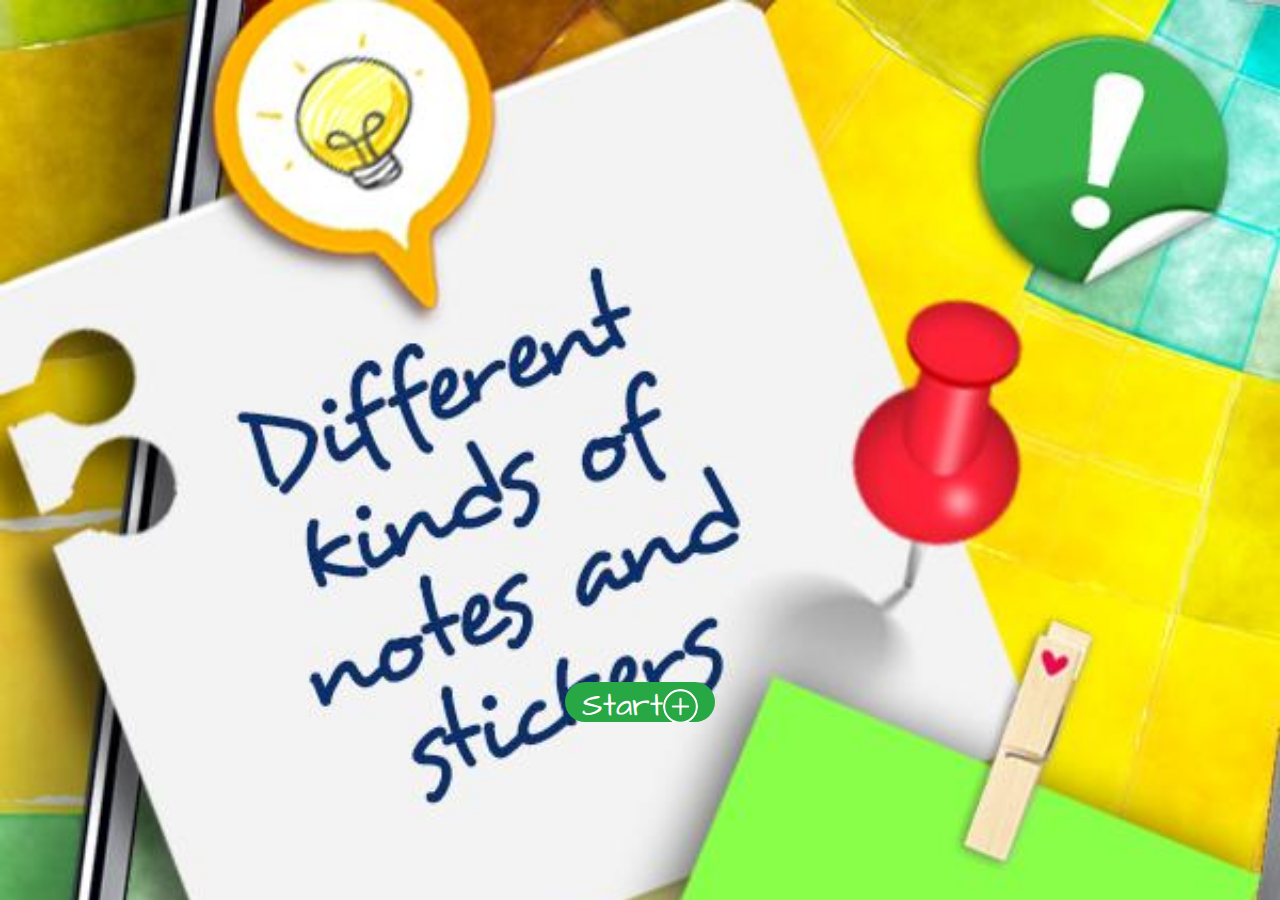
<file: index.html>
<html>
<head>
<title></title>
<meta charset="UFT-8">
<meta name="viewport" content="width=device-width,intial-scale=1.0">

<link rel="stylesheet" href="https://cdn.jsdelivr.net/npm/bootstrap@4.6.0/dist/css/bootstrap.min.css">
<link rel="stylesheet" href="https://fonts.googleapis.com/css?family=Architects+Daughter">
</head>
<style>
*{
    list-style: none;
    text-decoration:none;
    margin:0;
    padding:0;
    box-sizing: border-box;


}

.container4{

    position:absolute;
    top: 50%;
    left: 50%;
    transform: translate(-50%,580%);
}
.toggle_button{

width: 150px;
height: 40px;
background:#28a745;
border-radius: 100px;
overflow: hidden;
transition: all 0.2s ease;
 position: center;
}

.toggle_button ul li a{

    display: flex;
    align-items: center;
    padding: 0 35px;
}


.toggle_button ul li a.share_btn{

    justify-content: center;
}
.toggle_button ul li a{

text-decoration: none;
}

.toggle_button ul li a.share_btn #check
{
width: 35px;
height: 35px;
    background:#28a745;
    display: inline-block;
border-radius: 50%;
}

#check{

    color:white;
}

.text{

    color:white;
}



.back{

background-image:url(screen-6.jpg);
background-size:cover;
 background-position:full;
height: 100vh;

}


</style>
   

<body class="back">
<div class="container4">
<div class="toggle_button">
    <ul> 
        <li><font face="Architects Daughter" size="6%"><a href="notes.html" class="share_btn">
            <span class="text">Start</span>
            <span class="icon"><svg id="check" xmlns="http://www.w3.org/2000/svg" width="16" height="16" fill="currentColor" class="bi bi-plus-circle" viewBox="0 0 16 16">
                <path d="M8 15A7 7 0 1 1 8 1a7 7 0 0 1 0 14zm0 1A8 8 0 1 0 8 0a8 8 0 0 0 0 16z"/>
                <path d="M8 4a.5.5 0 0 1 .5.5v3h3a.5.5 0 0 1 0 1h-3v3a.5.5 0 0 1-1 0v-3h-3a.5.5 0 0 1 0-1h3v-3A.5.5 0 0 1 8 4z"/>
              </svg></span>
        </a></font> </li>
        </ul>
    </div>
    </div>



</body>
</html>
</file>
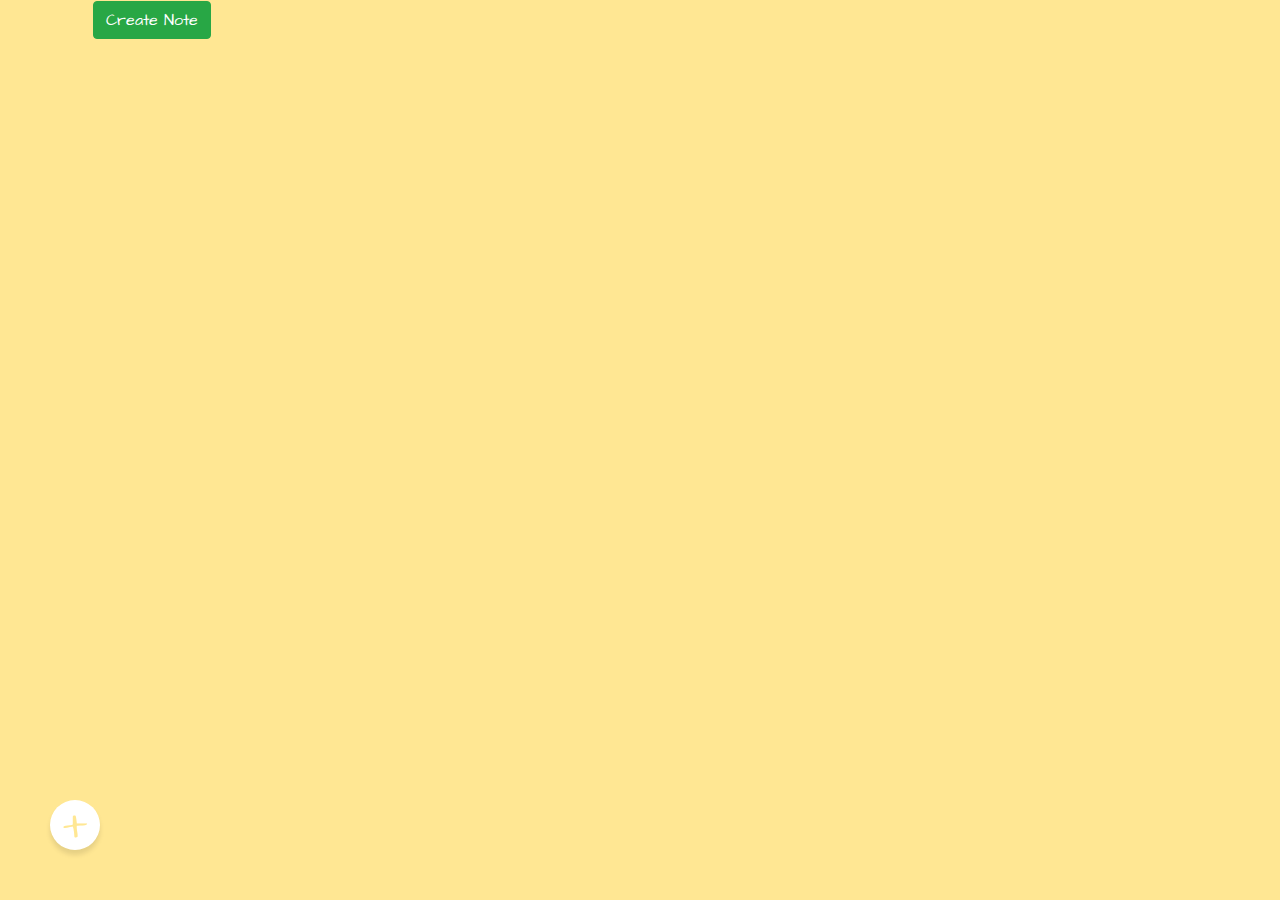
<file: notes.html>
<!DOCTYPE html>
<html lang="en">
<head>
<meta charset="UFT-8">
<meta name="viewport" content="width=device-width,intial-scale=1.0">
<link rel="stylesheet" href="https://cdn.jsdelivr.net/npm/bootstrap@4.6.0/dist/css/bootstrap.min.css">
<link rel="stylesheet" href="style.css">
<link rel="stylesheet" href="https://fonts.googleapis.com/css?family=Architects+Daughter">


<title>Notes</title>

</head>

<body>
<div class="main-container">



        <div class="container1">
            <button class="btn btn-success" onclick="typeNote()"> Create Note</button>    
        </div>
            <div class="container2">
                
            </div>
                <div class="container3">

                    <form>
                        <textarea id="note-text" placeholder="Stick your note......." maxlength="2000"></textarea>
                        
                        <svg id="check-icon" xmlns="http://www.w3.org/2000/svg" width="16" height="16" fill="currentColor" class="bi bi-check-circle" viewBox="0 0 16 16">
                            <path d="M8 15A7 7 0 1 1 8 1a7 7 0 0 1 0 14zm0 1A8 8 0 1 0 8 0a8 8 0 0 0 0 16z"/>
                            <path d="M10.97 4.97a.235.235 0 0 0-.02.022L7.477 9.417 5.384 7.323a.75.75 0 0 0-1.06 1.06L6.97 11.03a.75.75 0 0 0 1.079-.02l3.992-4.99a.75.75 0 0 0-1.071-1.05z"/>
                        </svg>
                    
                        <svg  id="x-icon" xmlns="http://www.w3.org/2000/svg" width="16" height="16" fill="currentColor" class="bi bi-x-circle" viewBox="0 0 16 16">
                            <path d="M8 15A7 7 0 1 1 8 1a7 7 0 0 1 0 14zm0 1A8 8 0 1 0 8 0a8 8 0 0 0 0 16z"/>
                            <path d="M4.646 4.646a.5.5 0 0 1 .708 0L8 7.293l2.646-2.647a.5.5 0 0 1 .708.708L8.707 8l2.647 2.646a.5.5 0 0 1-.708.708L8 8.707l-2.646 2.647a.5.5 0 0 1-.708-.708L7.293 8 4.646 5.354a.5.5 0 0 1 0-.708z"/>
                          </svg>
                        
                    
                        </form>
                        

                    </div>




</div>

<div class="action" onclick="actionToggle()">
<span>+</span>
<ul>
<li>controls</li>
<li>Double click the sticky Sheet to delete it</li>
<li>Maximum legth 2000</li>
</ul>   
</div>    


<script src="input.js"></script>
<script>function actionToggle(){
    var action = document.querySelector('.action');
    action.classList.toggle('active');

}
</script>
</body>

</html>
</file>
<file: style.css>
*{
    padding:0;
    margin:0;
}


    
body
{
background: #ffe793;
font-family:"Architects Daughter";
font-size: 24px;
}


.main-container{
    width: 95%;
    margin: auto;

}

.container1 {
    margin-left: 5%;
}

.container2{
    display: flex;
    justify-content: flex-start;
    flex-wrap: wrap;
    margin-top: 20px;
    margin-left: 5%;
}

.container3
{
     display:none; 
    position: absolute;
    top: 26%;
    left:40%;
}


textarea{
    box-shadow: 10px 10px 24px 0px rgba(0,0,0,0.75);
    outline: none;
    border: none;
    width:275px;
    height: 275px;
    padding: 40px 25px 25px 25px ;

}


svg
{
color: gray;

}

#check-icon
{
position: absolute;
right: 17%;
top: 4%;
}

#x-icon
{
    position: absolute;
right: 5%;
top: 4%;
}

.action{

position:fixed;
bottom: 50px;
left: 50px;
width:50px;
height: 50px;
background: #fff;
border-radius: 50%;
cursor: pointer;
box-shadow: 0 5px 5px rgba(0,0,0,0.1);


}

.action span
{
position: relative;
width: 100%;
height:100%;
display: flex;
justify-content: center;
align-items: center;
align-items: center;
color:#ffe793 ;
font-size: 2em;
transition: 0.3s ease-in-out;
}

.action.active span
{
transform: rotate(135deg);

}
.action ul{

    position: absolute;
    bottom: 55px;
    background: #fff;
    min-width: 250px;
    padding: 20px;
    border-radius:20px;
    opacity: 0;
    visibility: hidden;
    transition: 0.2s;
    }
    
    .action.active ul
    {
    bottom: 65px;
        opacity: 1;
        visibility: visible;
        transition: 0.3s;
    
}
.action.active ul li
{
    list-style: none;
    display: flex;
    justify-content: flex-start;
    align-items: center;
    padding: 10px 0;
    transition: 0.3s;

}   

.action ul li:hover
{
font-weight: 600;
}

.action ul li:not(last-child)
{

    border-bottom: 1px solid rgba(0,0,0,0.1);
}

.action ul li {
    margin-right: 10px;
    opacity: 0.5;
    transform: scale(0.8);
    list-style: none
}
.action ul li:hover {
    opacity: 0.8;

}
</file>
